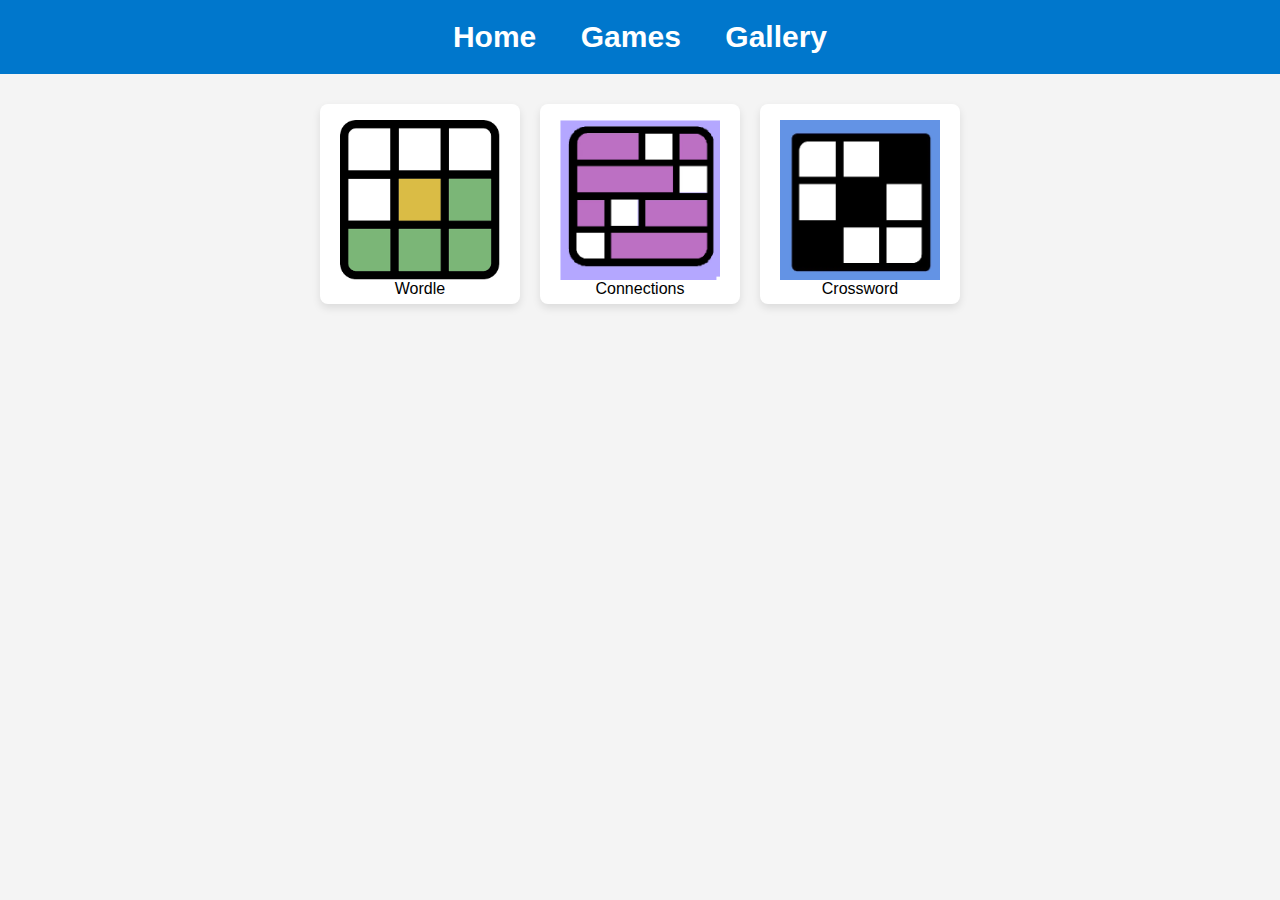
<file: games.html>
<!DOCTYPE html>
<html lang="en">
<head>
    <meta charset="UTF-8">
    <meta name="viewport" content="width=device-width, initial-scale=1.0">
    <title>R & K</title>
    <link rel="stylesheet" href="styles.css">
    <header>
        <nav>
            <a href="home.html">Home</a>
            <a href="games.html">Games</a>
            <a href="gallery.html">Gallery</a>
        </nav>
    </header>
</head>
<body>
    <div class="game-grid">
        <a href="https://mywordle.strivemath.com/?word=hcmhc" class="game">
            <img src="wordle.png" alt="Game 3 Icon" class="game-icon">
            <div>Wordle</div>
        </a>
        <a href="https://connectionsplus.io/game/nRgcyC" class="game">
            <img src="connections.png" alt="Game 1 Icon" class="game-icon">
            <div>Connections</div>
        </a>
        <a href="https://crosswordlabs.com/embed/anniversary-605" class="game">
            <img src="crossword.png" alt="Game 2 Icon" class="game-icon">
            <div>Crossword</div>
        </a>
        <!-- More games can be added here -->
    </div>
    <script src="script.js"></script>
</body>
</html>
</file>
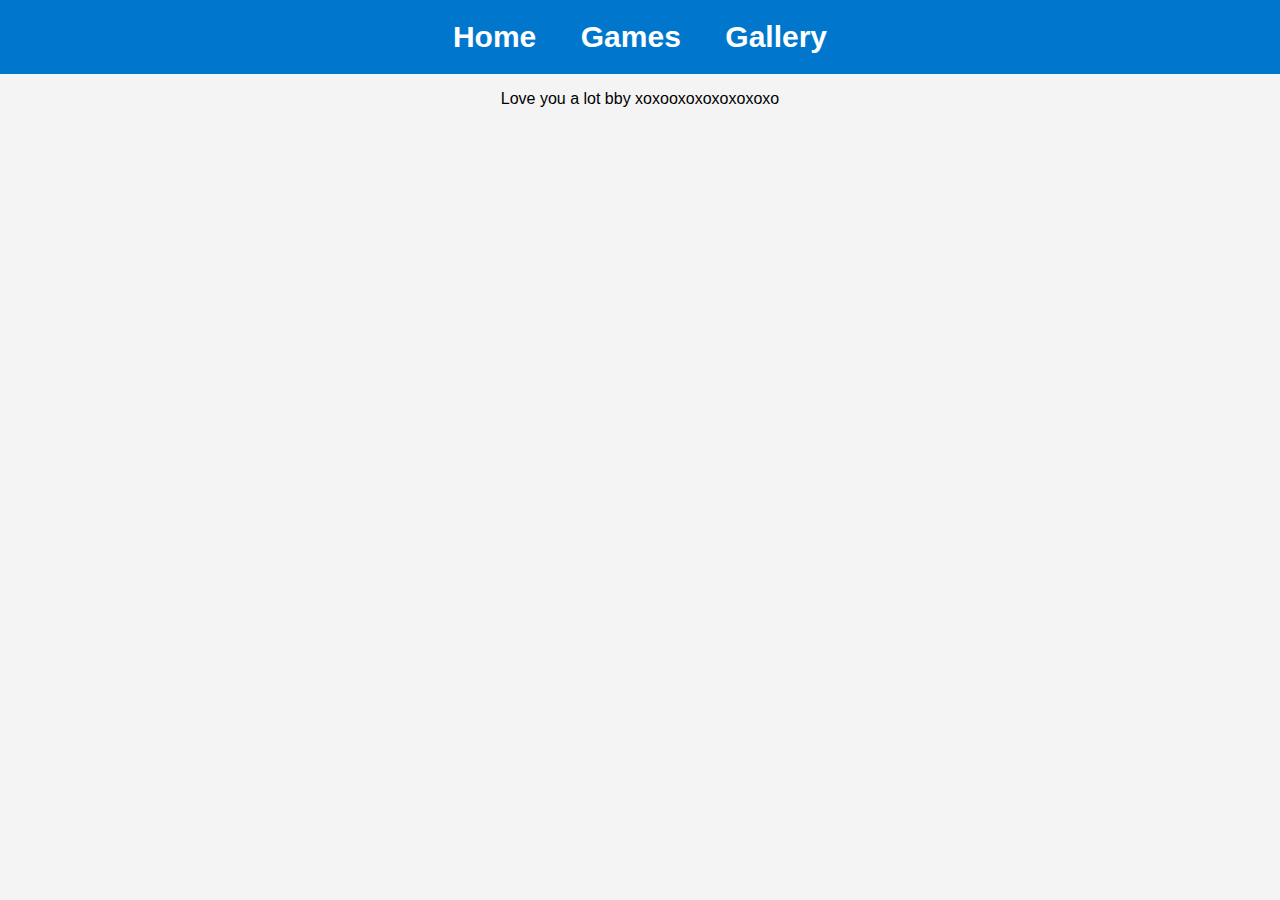
<file: home.html>
<html lang="en">
<head>
    <meta charset="UTF-8">
    <meta name="viewport" content="width=device-width, initial-scale=1.0">
    <title>R & K</title>
    <link rel="stylesheet" href="styles.css">
    <link rel="icon" href="icon.ico">
    <header>
        <nav>
            <a href="home.html">Home</a>
            <a href="games.html">Games</a>
            <a href="gallery.html">Gallery</a>
        </nav>
    </header>
</head>
<body>
    <p>Love you a lot bby xoxooxoxoxoxoxoxo</p>
</body>
</html>
</file>
<file: styles.css>
body, html {
    font-family: Arial, sans-serif;
    background-color: #f4f4f4;
    text-align: center;
    margin: 0;
}
header {
    background-color: #0077cc;
    color: white;
    padding: 0px 0;
}
.game-grid {
    display: flex;
    flex-wrap: wrap;
    justify-content: center;
    padding: 20px;
}
.game {
    background-color: white;
    border-radius: 8px;
    margin: 10px;
    width: 200px;
    height: 200px;
    box-shadow: 0 4px 8px rgba(0, 0, 0, 0.1);
    display: flex;
    flex-direction: column;
    justify-content: center;
    align-items: center;
    text-decoration: none;
    color: black;
}
.game:hover {
    box-shadow: 0 6px 12px rgba(0, 0, 0, 0.2);
    transform: scale(1.05);
}
.game-icon {
    width: 80%;
    height: 80%;
    margin-top: 10px;
}
footer {
    background-color: #333;
    color: white;
    padding: 10px 0;
    width: 100%;
    text-align: center;
}
nav a {
    color: white;
    text-decoration: none;
    padding: 10px 20px;
    display: inline-block;
}
.header-link {
    color: white;
    text-decoration: none;
    display: block;
    width: 100%;
    height: 100%;
    text-align: center;
}

nav {
    background-color: #0077cc;
    padding: 10px 0;
    text-align: center;
}

nav a {
    color: white;
    text-decoration: none;
    padding: 10px 20px;
    font-size: 30px;
    font-weight: bold;
}

nav a:hover {
    background-color: #005fa3;
}
</file>
